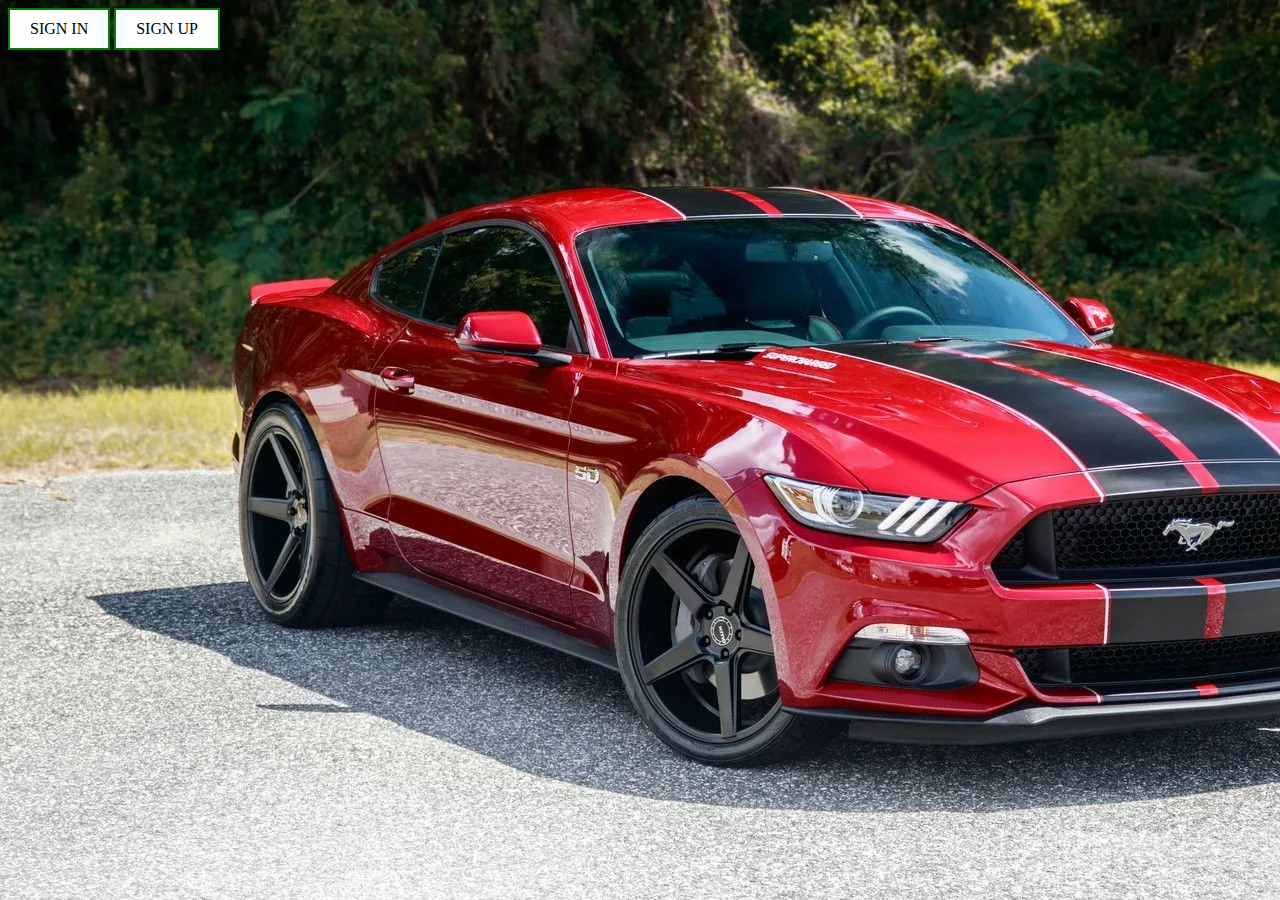
<file: src/main/webapp/welcome.html>
<!DOCTYPE html>
<html>
<head>
<meta charset="UTF-8">
<title>Insert title here</title>

<style>
a:link, a:visited {
  background-color: white;
  color: black;
  border: 2px solid green;
  padding: 10px 20px;
  text-align: center;
  text-decoration: none;
  display: inline-block;
}

a:hover, a:active {
  background-color: green;
  color: white;
}

body{
	background-image: url(image/mustang.webp);
	
}
</style>
</head>
<body>
<a href="login.jsp" target="_blank">SIGN IN</a>
<a href="create_account.jsp" target="_blank">SIGN UP</a>

</body>
</html>
</file>
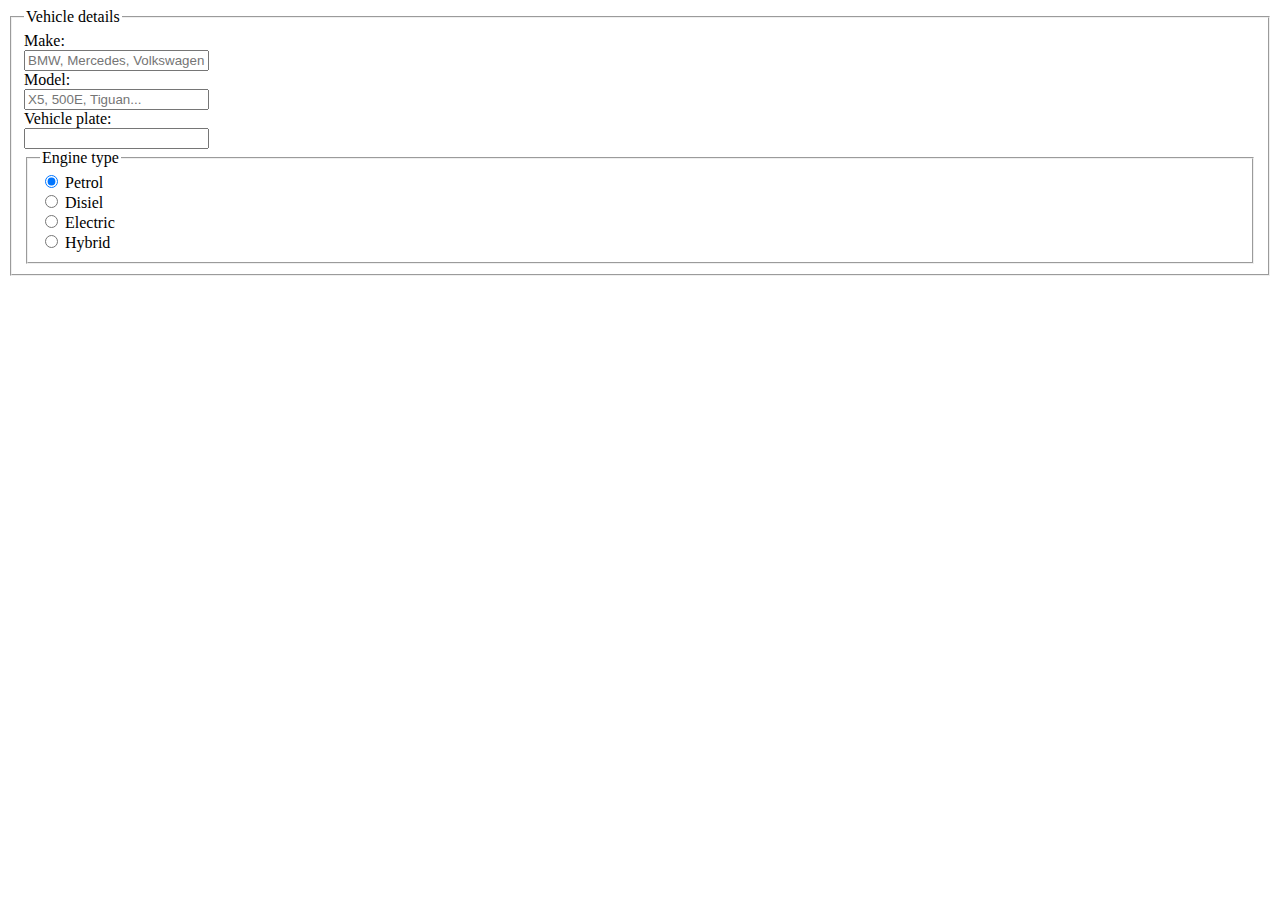
<file: src/main/webapp/html/addVehicle.html>
<!DOCTYPE html>
<html>
<head>
<meta charset="UTF-8">
<title>Insert title here</title>
</head>
<body>
	<form action="addCar" method="post">
		<fieldset>
            <legend>Vehicle details</legend>
            	<label>Make: <br/><input type="text" name="make" placeholder="BMW, Mercedes, Volkswagen ..."/></label><br/>
            	<label>Model: <br/><input type="text" name="model" placeholder="X5, 500E, Tiguan..."/></label><br/>
            	<label>Vehicle plate: <br/><input type="text" name="vehiclePlate"/></label><br/>
            	<fieldset>
            		<legend>Engine type</legend>
            					
    					<input id="petrol" type="radio" name="engineType" value="petrol" checked="checked">
    					<label for="petrol">Petrol</label><br/>
    					
    					<input id="disiel" type="radio" name="engineType" value="disiel">
    					<label for="disiel">Disiel</label><br/>
    					
    					<input id="electric" type="radio" name="engineType" value="electric">
    					<label for="electric">Electric</label><br/>
    					
    					<input id="hybrid" type="radio" name="engineType" value="hybrid">
    					<label for="hybrid">Hybrid</label>
            					
        			</fieldset>
        	</fieldset>
	</form>

</body>
</html>
</file>
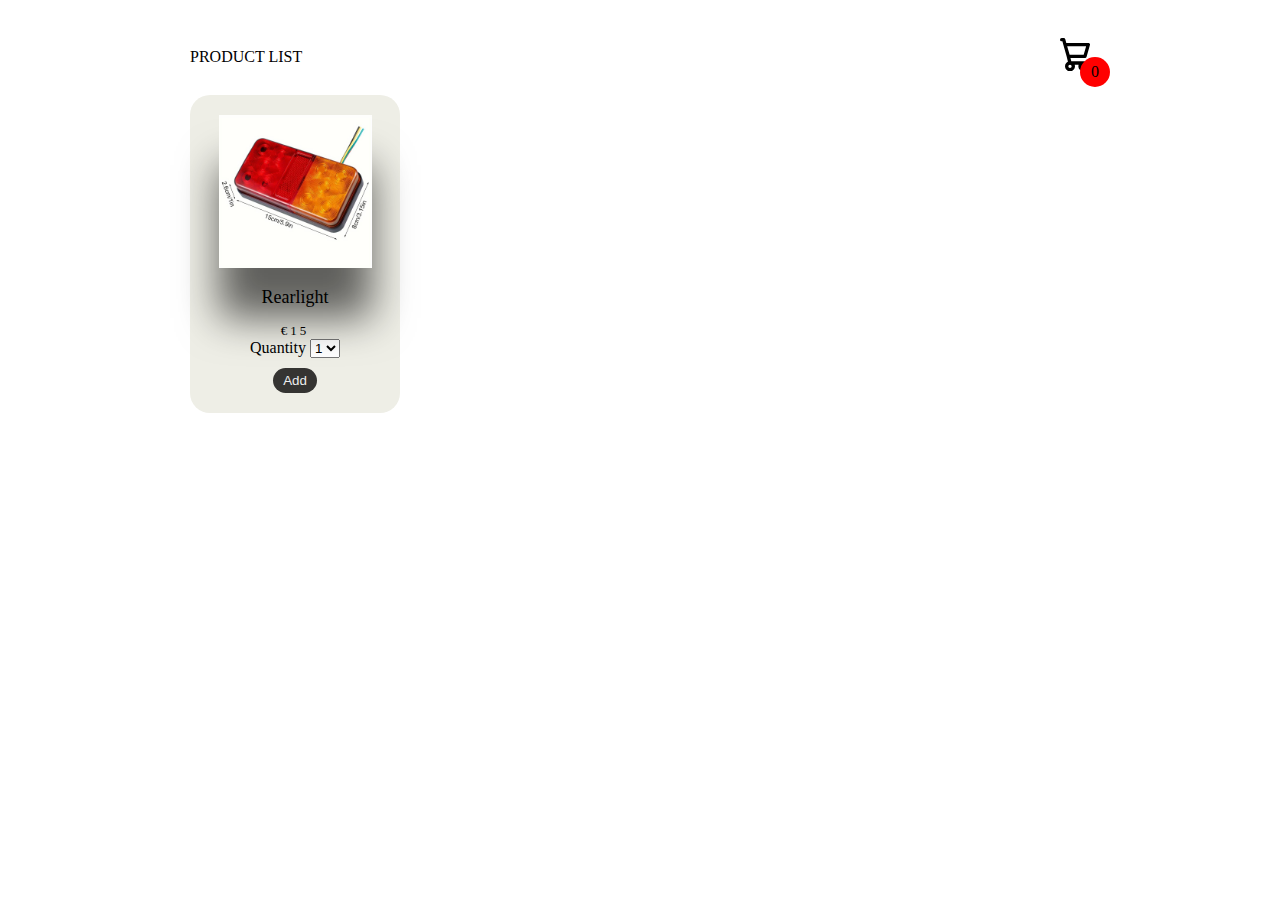
<file: src/main/webapp/html/Vehicle_parts.html>
<!DOCTYPE html>
<html>
<head>
<meta charset="UTF-8">
<title>Vehicle parts</title>
<link rel="stylesheet" href="../css/VehicleItemsStyle.css">
<meta name="viewport" content="width=device-width, initial-scale=1.0">
</head>
<body>
	<div class="container">
		<header>
			<div class="title">PRODUCT LIST</div>
			<div class="icon-cart">
				<svg  aria-hidden="true" xmlns="http://www.w3.org/2000/svg" fill="none" viewBox="0 0 18 20">
    			<path stroke="currentColor" stroke-linecap="round" stroke-linejoin="round" stroke-width="2" d="M6 15a2 2 0 1 0 0 4 2 2 0 0 0 0-4Zm0 0h8m-8 0-1-4m9 4a2 2 0 1 0 0 4 2 2 0 0 0 0-4Zm-9-4h10l2-7H3m2 7L3 4m0 0-.792-3H1"/>
  				</svg>
  				<span>0</span>
			</div>

		</header>
		<div class="listProduct">
			<div class="item" id="item1">
				<img src="../image/Items/rearlight.jpg">
				<h2 class="title">Rearlight</h2>
				<div class="price">€15</div>
				<div>
					<label>Quantity</label>
					<select>
						<option>1</option>
						<option>2</option>
						<option>3</option>
						<option>4</option>
						<option>5</option>
						<option>6</option>
					</select>
				</div>
				<button>Add</button>
			</div>
			
		</div>		
	</div>
	<div class="cartTab">
		<h1>Shopping cart</h1>
		<div class="listCart">
			<div class="item">
				<div class="image">
					<img src="../image/Items/rearlight.jpg"
				</div>
				<div class="name">
					NAME
				</div>
				<div class="totalPrice">
					€15
				</div>
				<div class="quantity">
					<span class="minus"><</span>
					<span>1</span>
					<span class="plus">></span>
				</div>
				
			</div>
		</div>
		<div class="btn">
			<button class="close">CLOSE</button>
			<button class="checkout">CHECK OUT</button>
		</div>
		
	</div>
	
<script src="../script/bootstrap.bundle.min.js"></script>
</body>
</html>
</file>
<file: src/main/webapp/css/VehicleItemsStyle.css>
@charset "UTF-8";
@import url('https://fonts.googleapis.com/css2?family=Poppins:ital,wght@1,900&display=swap');

.container{
	width: 900px;
	max-width: 90vw;
	margin: auto;
	text-align: center;
	padding-top: 10px;
	transition: transform .5s;
}
svg{
	width: 30px;	
}
header{
	display: flex;
	align-items: center;
	justify-content: space-between;
	padding: 20px 0;
}
header .icon-cart{
	position: relative;
}
header .icon-cart span{
	position: absolute;
	display: flex;
	width: 30px;
	height: 30px;
	background-color: red;
	justify-content: center;
	align-items: center;
	border-radius: 50%;
	position: absolute;
	top: 50%;
	right: -20px;
}
.listProduct .item img{
	width:90%;
	filter: drop-shadow(0 50px 20px #0009)
}
.listProduct{
	display: grid;
	grid-template-columns: repeat(4, 1fr);
	gap: 20px;
}
.listProduct .item{
	 background-color: #eeeee6;
	 padding: 20px;
	 border-radius: 20px;	
}
.listProduct .item h2{
	font-weight: 500;
	font-size: large;
}
.listProduct .item .price{
	letter-spacing: 3px;
	font-size: small;
}
.listProduct .item button{
	background-color: #353432;
	color: #eee;
	padding: 5px 10px;
	border-radius: 20px;
	margin-top: 10px;
	border: none;
	cursor: pointer;
}
.cartTab{
    width: 400px;
    background-color: #353432;
    color: #eee;
    position: fixed;
    top: 0;
    right: -400px;
    bottom: 0;
    display: grid;
    grid-template-rows: 70px 1fr 70px;
    transition: .5s;
}
body.showCart .cartTab{
	inset: 0 0 0 auto;
}
body.showCart .container{
    transform: translateX(-250px);
}
.cartTab h1{
    padding: 20px;
    margin: 0;
    font-weight: 300;
}
.cartTab .btn{
    display: grid;
    grid-template-columns: repeat(2, 1fr);
}
.cartTab .btn button{
	background-color: #e8bc0e;
	border: none;
	font-family: Poppins;
	font-weight: 500;
	cursor: pointer;
}
.cartTab .btn .close{
	background-color: #eee;
}
.cartTab .listCart .item img{
	width: 100%;
	padding-left: 5px;
}
.cartTab .listCart .item{
	display: grid;
	grid-template-columns: 70px 150px 50px 1fr;
	gap: 10px;
	text-align: center;
	align-items: center;
}
.listCart .quantity span{
	display: inline-block;
	width: 25px;
	height: 25px;
	background-color: #eee;
	color: #555;
	border-radius: 50%;
	cursor: pointer;
}
.listCart .quantity span:nth-child(2){
	background-color: transparent;
	color: #eee;
	cursor: auto;
}
.listCart .item:nth-child(even){
	background-color: royalblue;
}
.listCart{
	overflow: auto;
}
.listCart::-webkit-scrollbar{
	width: 0;
}
@media only screen and (max-wdth: 992px){
	.listProduct{
		grid-template-columns: repeat(3, 1fr);
	}
}
/* mobile */
@media only screen and (max-width: 768px) {
    .listProduct{
        grid-template-columns: repeat(2, 1fr);
    }
}
</file>
